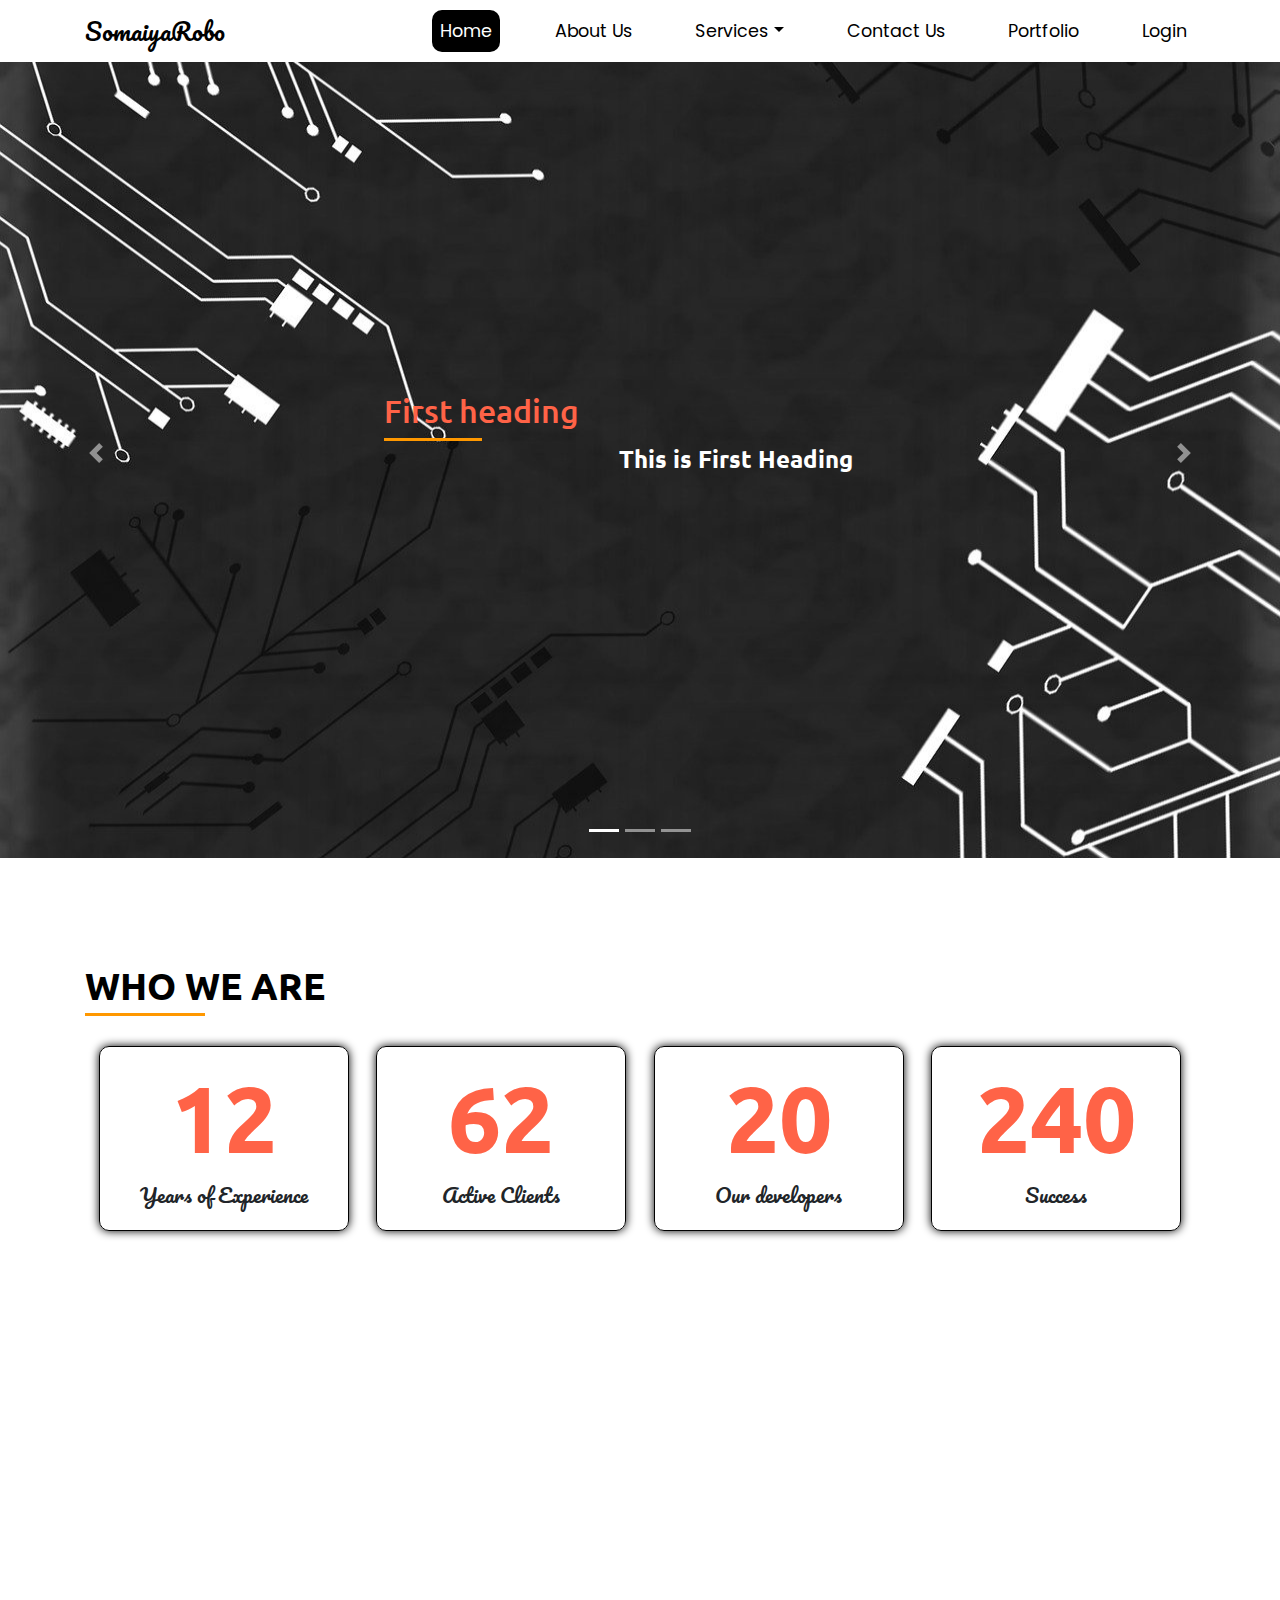
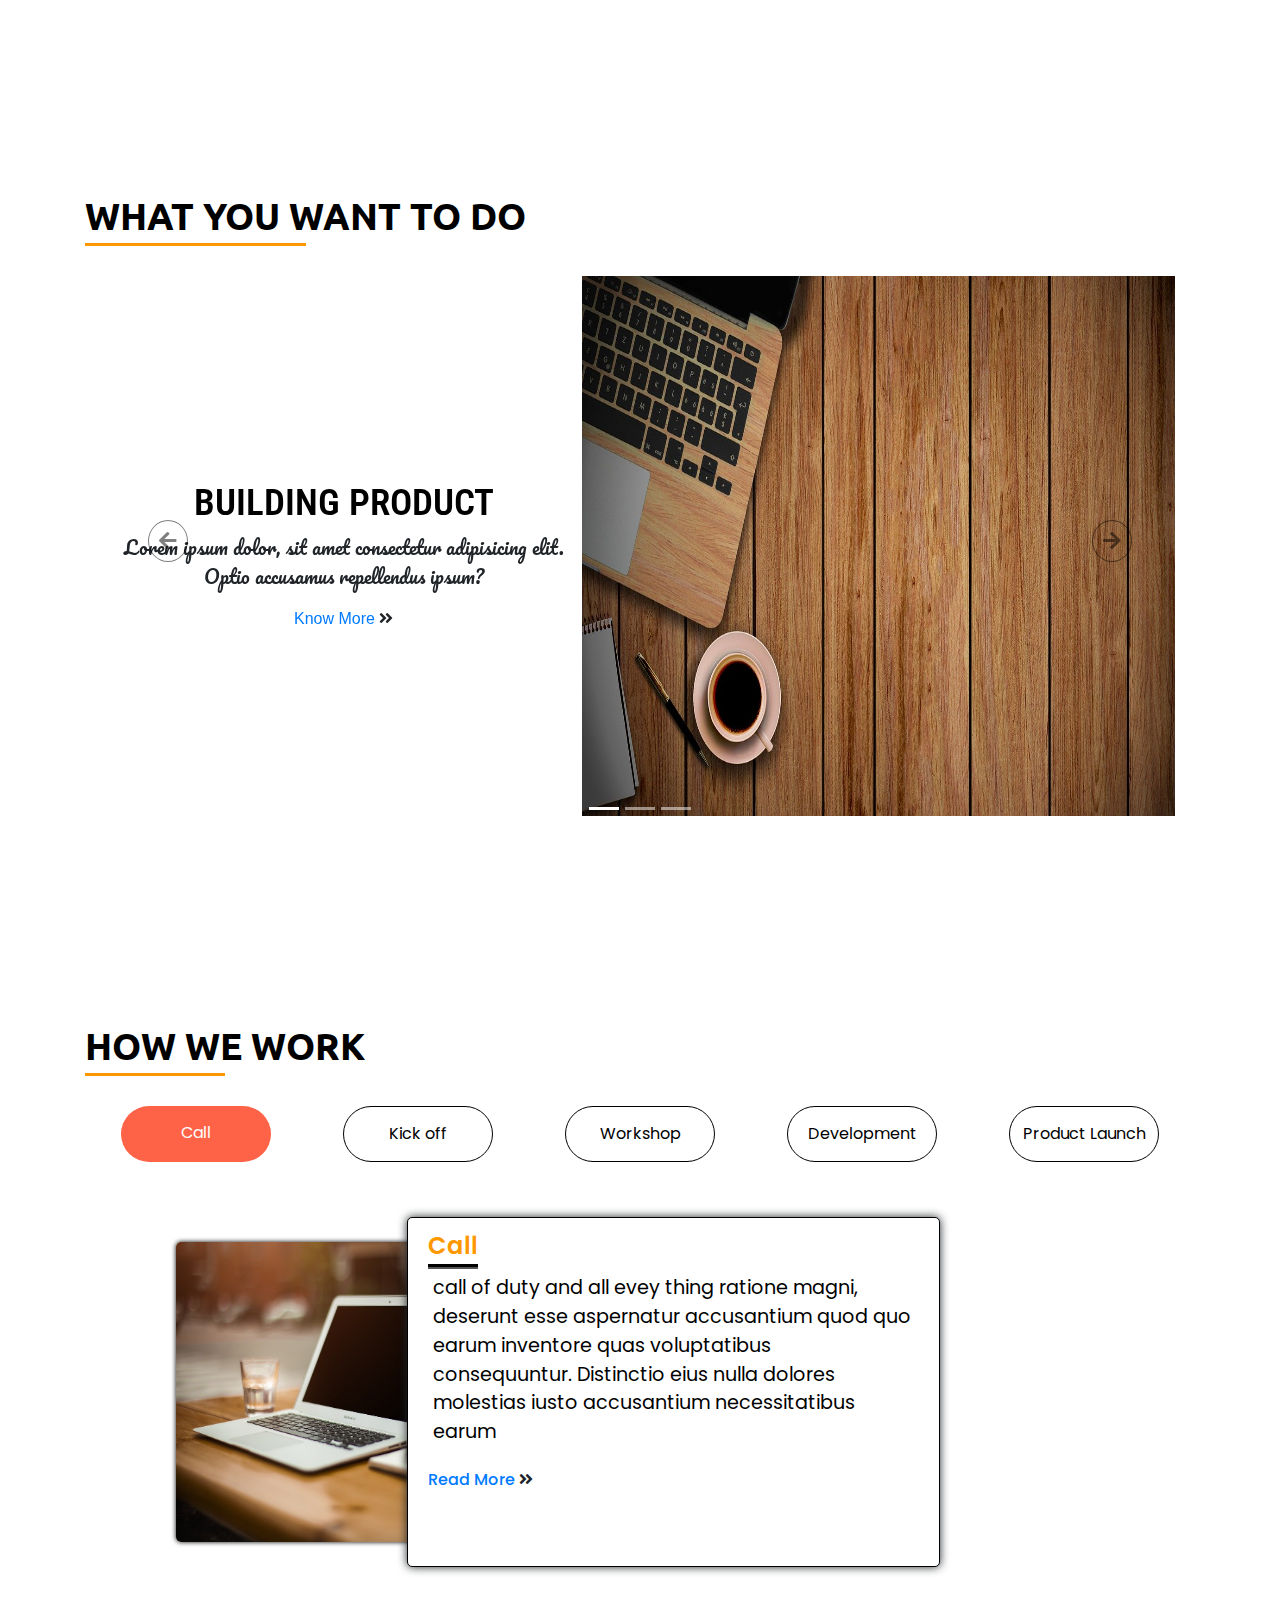
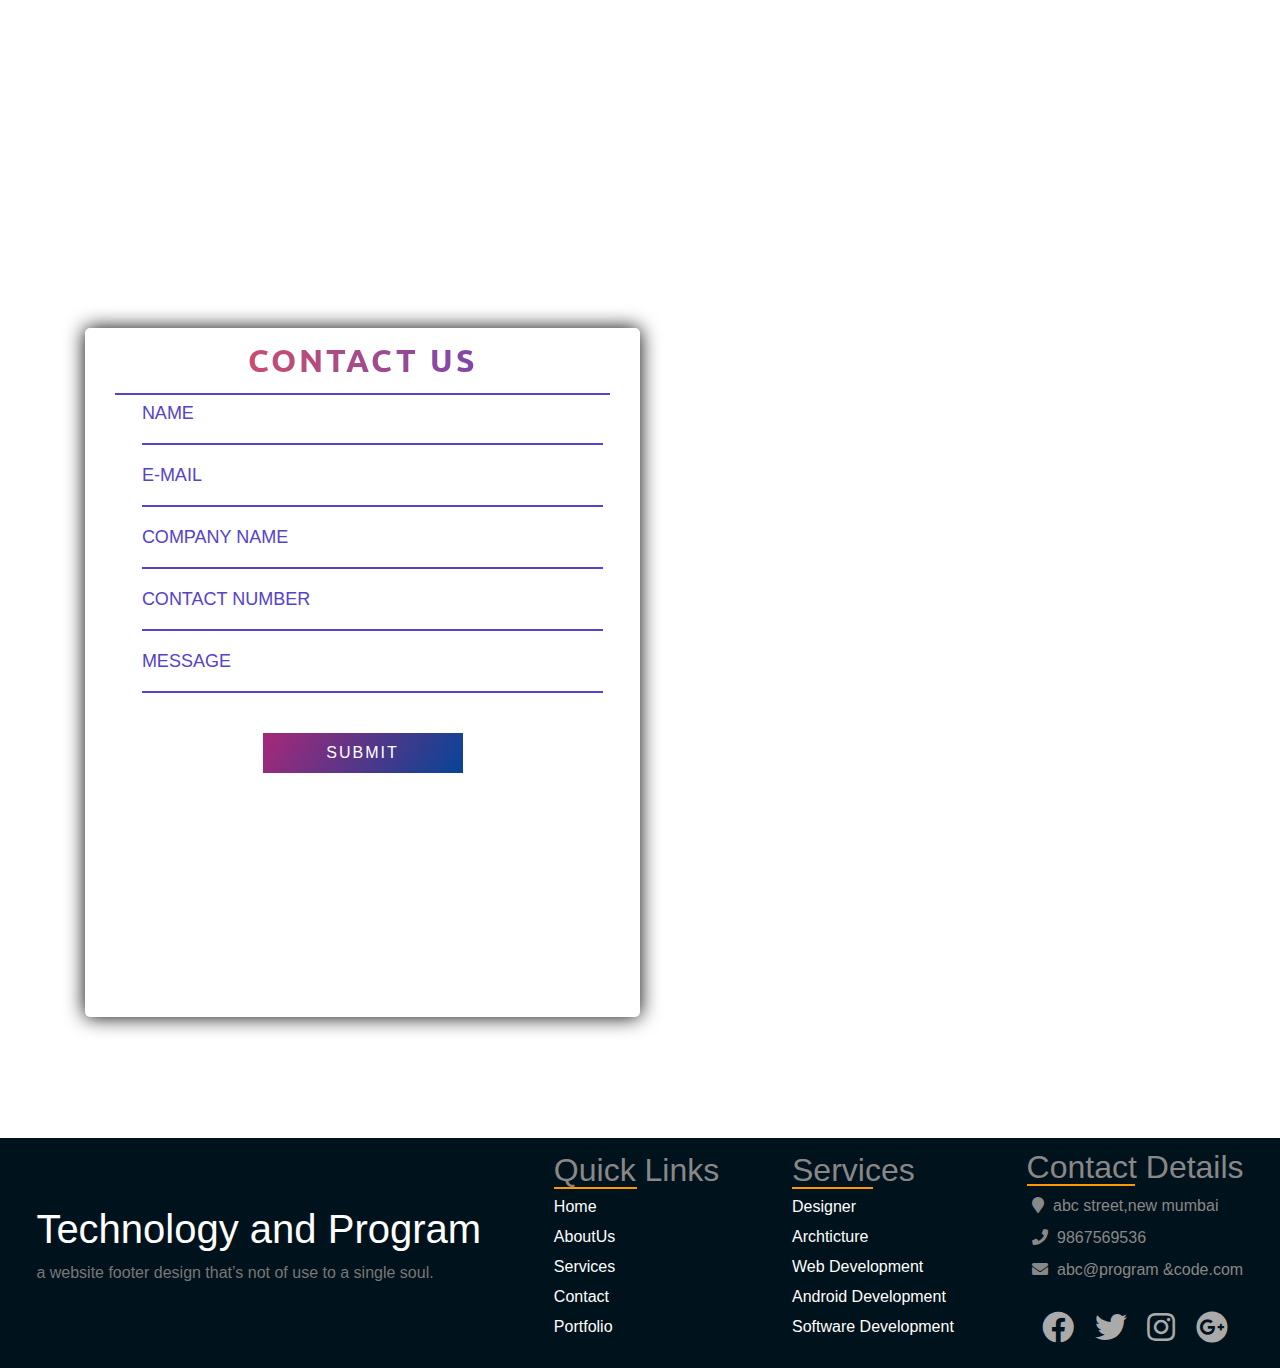
<file: index.html>
<!DOCTYPE html>
<html lang="en">

<head>
    <meta charset="UTF-8">
    <meta name="viewport" content="width=device-width, initial-scale=1.0">
    <meta http-equiv="X-UA-Compatible" content="ie=edge">
    <meta name="Description" content="Enter your description here" />
    <link rel="stylesheet" href="https://cdnjs.cloudflare.com/ajax/libs/twitter-bootstrap/4.5.2/css/bootstrap.min.css">
    <link rel="stylesheet" href="https://cdnjs.cloudflare.com/ajax/libs/font-awesome/5.14.0/css/all.min.css">
    <link href="https://fonts.googleapis.com/css2?family=Poppins:wght@500&display=swap" rel="stylesheet">
    <link rel="stylesheet" href="style.css">
    <link rel="shortcut icon" href="icon.jpg" type="image/x-icon">
    <title>SomaiyaRobo-Home</title>
</head>

<body>

    <header>
        <nav class="navbar navbar-expand-md navbar-light bg-light fixed-top">
            <div class="container">
                <a class="navbar-brand" href="#">SomaiyaRobo</a>
                <button class="navbar-toggler hidden-sm-up " type="button" data-toggle="collapse"
                    data-target="#collapsibleNavId" aria-controls="collapsibleNavId" aria-expanded="false"
                    aria-label="Toggle navigation">
                    <div class="nav-icon">
                        <div class="bar1"></div>
                        <div class="bar2"></div>
                        <div class="bar3"></div>
                    </div>
                </button>
                <div class="collapse navbar-collapse" id="collapsibleNavId">
                    <ul class="navbar-nav ml-auto d-flex justify-content-between ">
                        <li class="nav-item ">
                            <a class="nav-link active" href="#">Home</a>
                        </li>
                        <li class="nav-item">
                            <a class="nav-link" href="#">About Us</a>
                        </li>
                        <li class="nav-item dropdown">
                            <a class="nav-link dropdown-toggle" href="#" id="dropdownId" data-toggle="dropdown"
                                aria-haspopup="true" aria-expanded="false">Services</a>
                            <div class="dropdown-menu" aria-labelledby="dropdownId">
                                <a class="dropdown-item" href="#">Game Devleopent</a>
                                <a class="dropdown-item" href="#">Android Devleopent</a>
                                <div class="dropdown-divider"></div>
                                <a class="dropdown-item" href="#">Android Devleopent</a>
                            </div>
                        </li>
                        <li class="nav-item">
                            <a class="nav-link" href="#">Contact Us</a>
                        </li>
                        <li class="nav-item">
                            <a class="nav-link" href="#">Portfolio</a>
                        </li>
                        <li class="nav-item">
                            <a class="nav-link" href="#">Login</a>
                        </li>
                    </ul>
                </div>
            </div>
        </nav>

        <div id="carouselId1" class="carousel mt-5 slide" data-ride="carousel">
            <ol class="carousel-indicators">
                <li data-target="#carouselId1" data-slide-to="0" class="active"></li>
                <li data-target="#carouselId1" data-slide-to="1"></li>
                <li data-target="#carouselId1" data-slide-to="2"></li>
            </ol>
            <div class="carousel-inner" role="listbox">
                <div class="carousel-item carousel active">
                    <img src="img2.jpeg" alt="First slide">
                    <div class="carousel-caption d-none d-sm-block">
                        <div class="heading">
                            <h2>First heading</h2>
                            <div class="underline"></div>
                        </div>
                        <p>This is First Heading</p>
                    </div>
                </div>
                <div class="carousel-item carousel">
                    <img src="img4.png" alt="Second slide">
                    <div class="carousel-caption d-none d-sm-block">
                        <div class="heading">
                            <h2>Second heading</h2>
                            <div class="underline"></div>
                        </div>
                        <p>This is Second Heading</p>
                    </div>
                </div>
                <div class="carousel-item carousel">
                    <img src="img5.png" alt="Third slide">
                    <div class="carousel-caption d-none d-sm-block">
                        <div class="heading">
                            <h2>Third heading</h2>
                            <div class="underline"></div>
                        </div>
                        <p>This is Third Heading</p>
                    </div>
                </div>
            </div>
            <a class="carousel-control-prev" href="#carouselId1" role="button" data-slide="prev">
                <span class="carousel-control-prev-icon" aria-hidden="true"></span>
                <span class="sr-only">Previous</span>
            </a>
            <a class="carousel-control-next" href="#carouselId1" role="button" data-slide="next">
                <span class="carousel-control-next-icon" aria-hidden="true"></span>
                <span class="sr-only">Next</span>
            </a>
        </div>
    </header>

    <div class="container">
        <div class=" WWR box-container">
            <div class="heading">
                <div class="title">Who We Are</div>
                <div class="underline"></div>
            </div>
            <div class=" boxes">
                <div class="box">
                    <h1>12</h1>
                    <h5>Years of Experience</h5>
                </div>

                <div class="box">
                    <h1>62</h1>
                    <h5>Active Clients</h5>
                </div>

                <div class="box">
                    <h1>20</h1>
                    <h5>Our developers</h5>
                </div>

                <div class="box">
                    <h1>240</h1>
                    <h5>Success</h5>
                </div>
            </div>
        </div>
    </div>
    <div class="container">
        <div class="box-container">
            <div class="heading">
                <div class="title">What You Want To Do</div>
                <div class="underline"></div>
            </div>
            <div class="todo">
                <div id="carouselId2" class="carousel slide" data-ride="carousel">
                    <ol class="carousel-indicators">
                        <li data-target="#carouselId2" data-slide-to="0" class="active"></li>
                        <li data-target="#carouselId2" data-slide-to="1"></li>
                        <li data-target="#carouselId2" data-slide-to="2"></li>
                    </ol>
                    <div class="carousel-inner" role="listbox">
                        <div class="carousel-item active">
                            <div class="todo-container">
                                <div class="text">
                                    <h1 class="title">Building Product</h1>
                                    <p>Lorem ipsum dolor, sit amet consectetur adipisicing elit. Optio accusamus
                                        repellendus ipsum?</p>
                                    <a href="#">Know More</a> <i class="fa fa-angle-double-right"></i>
                                </div>
                                <div class="img"><img src="img1.jpg" alt=""></div>
                            </div>
                        </div>
                        <div class="carousel-item">
                            <div class="todo-container">
                                <div class="text">
                                    <h1 class="title">Implementing AI</h1>
                                    <p>Lorem ipsum dolor, sit amet consectetur adipisicing elit. Optio accusamus
                                        repellendus ipsum?</p>

                                    <a href="#">Know More</a> <i class="fa fa-angle-double-right"></i>
                                </div>
                                <div class="img"><img src="img2.jpeg" alt=""></div>
                            </div>
                        </div>
                        <div class="carousel-item">
                            <div class="todo-container">
                                <div class="text">
                                    <h1 class="title">pritam chomu and Haramkhor</h1>
                                    <p>Lorem ipsum dolor, sit amet consectetur adipisicing elit. Optio accusamus
                                        repellendus ipsum?</p>

                                    <a href="#">Know More</a> <i class="fa fa-angle-double-right"></i>
                                </div>
                                <div class="img"><img src="img5.png" alt=""></div>
                            </div>
                        </div>
                    </div>
                    <a class="carousel-control-prev" href="#carouselId2" role="button" data-slide="prev">
                        <span class="fa fa-arrow-left" aria-hidden="true"></span>
                        <span class="sr-only">Previous</span>
                    </a>
                    <a class="carousel-control-next" href="#carouselId2" role="button" data-slide="next">
                        <span class="fa fa-arrow-right" aria-hidden="true"></span>
                        <span class="sr-only">Next</span>
                    </a>
                </div>

            </div>
        </div>
    </div>

    <div class="container">
        <div class="box-container">
            <div class="heading">
                <div class="title">How We Work</div>
                <div class="underline"></div>
            </div>
            <div class="work">
                <ul class="sidenav ">
                    <li data-item="call" class=" acitve">Call</li>
                    <li data-item="kickof">Kick off</li>
                    <li data-item="workshop">Workshop</li>
                    <li data-item="development">Development</li>
                    <li data-item="product">Product Launch</li>
                </ul>
                <div data-id="call" class="details active">
                    <div class="img"><img src="img7.jpeg" alt=""></div>
                    <div class="content">
                        <div class="heading">Call</div>
                        <p>call of duty and all evey thing ratione magni, deserunt esse aspernatur accusantium quod
                            quo
                            earum inventore quas voluptatibus consequuntur. Distinctio eius nulla dolores molestias
                            iusto accusantium necessitatibus earum </p>

                        <a href="#">Read More</a> <i class="fa fa-angle-double-right"></i>
                    </div>
                </div>
                <div data-id="kickof" class="details">
                    <div class="img"><img src="img2.jpeg" alt=""></div>
                    <div class="content">
                        <div class="heading">Kick off</div>
                        <p>it all about kicking off consectetur adipisicing elit. Possimus fugit itaque non dolor ea
                            at
                            totam
                            unde? Itaque modi dolorem reprehenderit ratione magni, deserunt esse aspernatur
                            accusantium
                        </p>

                        <a href="#">Read More</a> <i class="fa fa-angle-double-right"></i>
                    </div>
                </div>
                <div data-id="workshop" class="details ">
                    <div class="img"><img src="img5.png" alt=""></div>
                    <div class="content">
                        <div id="call" class="heading">Workshop</div>
                        <p>We organise the workshop for our clients dolor sit amet consectetur adipisicing elit.
                            Possimus
                            fugit
                            itaque non dolor ea at totam
                            unde? Itaque modi dolorem reprehenderit ratione magni, deserunt esse aspernatur
                        </p>

                        <a href="#">Read More</a> <i class="fa fa-angle-double-right"></i>
                    </div>
                </div>
                <div data-id="development" class="details">
                    <div class="img"><img src="img4.png" alt=""></div>
                    <div class="content">
                        <div id="call" class="heading">Development</div>
                        <p>We welcome all our developer to serve their best sit amet consectetur adipisicing elit.
                            Possimus
                            fugit itaque non dolor ea at totam
                            unde? Itaque modi dolorem reprehenderit ratione magni, deserunt esse aspernatur
                        </p>
                        <a href="#">Read More</a> <i class="fa fa-angle-double-right"></i>
                    </div>
                </div>
                <div data-id="product" class="details ">
                    <div class="img"><img src="img1.jpg" alt=""></div>
                    <div class="content">
                        <div class="heading">Product</div>
                        <p>we launches the product securely and with great user experience adipisicing elit.
                            Possimus
                            fugit
                            itaque non dolor ea at totam
                            unde? Itaque modi dolorem reprehenderit ratione magni, deserunt esse aspernatur
                        </p>
                        <a href="#">Read More</a> <i class="fa fa-angle-double-right"></i>
                    </div>
                </div>
            </div>
        </div>
    </div>
    <div class="container">
        <div class="box-container">
            <div class=" form ">
                <form action="" method="get">
                    <fieldset class="get_in_touch">
                        <legend class="title">Contact Us</legend>
                        <div class="contact-form row">
                            <div class="form-field col-11">
                                <input id="name" class="input-text" type="text" name="">
                                <label for="name" class="label">NAME</label>
                            </div>
                            <div class="form-field col-11">
                                <input id="email" class="input-text" type="text" name="">
                                <label for="email" class="label">E-MAIL</label>
                            </div>
                            <div class="form-field col-11">
                                <input id="company " class="input-text" type="text" name="">
                                <label for="company" class="label">COMPANY NAME</label>
                            </div>
                            <div class="form-field col-11">
                                <input id="phone" class="input-text" type="text" name="">
                                <label for="phone" class="label">CONTACT NUMBER</label>
                            </div>
                            <div class="form-field col-lg-11">
                                <input id="message" class="input-text" type="text" name="">
                                <label for="message" class="label">MESSAGE</label>
                            </div>
                            <div class="form-field col-lg-12">
                                <input class="submit-btn" type="submit" value="submit" name="">
                            </div>
                        </div>
                    </fieldset>
                </form>
            </div>
        </div>
    </div>
    <footer>
        <div class="footer">
            <div class="footer-item">
                <h1>Technology and Program</h1>
                <p>a website footer design that’s not of use to a single soul. </p>
            </div>
            <div class="footer-item">
                <h2>Quick Links</h2>
                <div class="border"></div>
                <ul>
                    <li><a href="">Home</a></li>
                    <li><a href="">AboutUs</a></li>
                    <li><a href="">Services</a></li>
                    <li><a href="">Contact</a></li>
                    <li><a href="">Portfolio</a></li>
                </ul>
            </div>
            <div class="footer-item">
                <h2>Services</h2>
                <div class="border"></div>
                <ul>
                    <li><a href="">Designer</a></li>
                    <li><a href="">Archticture</a></li>
                    <li><a href="">Web Development</a></li>
                    <li><a href="">Android Development</a></li>
                    <li><a href="">Software Development</a></li>
                </ul>
            </div>

            <div class="footer-item">
                <h2>Contact Details</h2>
                <div class="border"></div>
                <ul>
                    <li><i class="fa fa-map-marker" aria-hidden="true"></i> abc street,new mumbai</li>
                    <li><i class="fa fa-phone" aria-hidden="true"></i> 9867569536</li>
                    <li><i class="fa fa-envelope" aria-hidden="true"></i> abc@program &code.com</li>
                </ul>
                <div class="social-media">
                    <ul>
                        <li><i class="fab fa-facebook"></i></li>
                        <li><i class="fab fa-twitter"></i></li>
                        <li><i class="fab fa-instagram"></i></li>
                        <li><i class="fab fa-google-plus"></i></li>
                    </ul>
                </div>
            </div>
        </div>
    </footer>


    <script src="app.js"></script>
    <script src="https://cdnjs.cloudflare.com/ajax/libs/jquery/3.5.1/jquery.slim.min.js"></script>
    <script src="https://cdnjs.cloudflare.com/ajax/libs/popper.js/1.16.1/umd/popper.min.js"></script>
    <script src="https://cdnjs.cloudflare.com/ajax/libs/twitter-bootstrap/4.5.2/js/bootstrap.min.js"></script>
</body>

</html>
</file>
<file: style.css>
@import url('https://fonts.googleapis.com/css2?family=Pacifico&family=Poppins:wght@600&family=Roboto+Condensed:wght@700&family=Ubuntu:wght@500&display=swap');
:root{
    --poppins:'Poppins', sans-serif;
    --pacifico:'Pacifico', cursive;
    --roboto:'Roboto Condensed', sans-serif;
    --ubuntu:'Ubuntu', sans-serif;
}
* {
    padding: 0;
    margin: 0;
    box-sizing: border-box;
    text-decoration: none;
    list-style: none;
}

body {
    /* background: linear-gradient(to top left, skyblue, white)fixed; */
}

a:hover {
    text-decoration: none;
}

img {
    width: max-content;
}

.nav-icon {
    display: inline-block;
    width: 35px;
}

.navbar-toggler {
    padding: 5px 10px;
}

.bar1,
.bar2,
.bar3 {
    width: 100%;
    height: 3px;
    margin: 5px 0;
    background: #000;
    z-index: 1;
    transition: 0.5s ease;
}

.active .bar1 {
    transform: translateY(8px) rotate(135deg);
}

.active .bar2 {
    opacity: 0;
}

.active .bar3 {
    transform: translateY(-8px) rotate(-135deg);
}

.bg-light {
    background-color: #FFF !important;
}

.navbar-light .navbar-brand {
    color: black;
    font-size: 1.5em;
    font-family: var(--pacifico);
}

.navbar-light .navbar-nav .nav-link,
.dropdown-item {
    color: black;
    font-size: 1.1rem;
    transition: all 0.4s;
    font-family: var(--poppins);
}

.navbar-light .navbar-nav .nav-link:hover,
.dropdown-item:hover,
.navbar-light .navbar-nav .nav-item>.active {
    color: white;
    background: #000;
    border-radius: 10px;
}

.navbar-nav {
    width: 80%;
}

/* ######################carousel imgages modificaton#################### */
.carousel img {
    width: 100%;
    height: 90vh;
}

.carousel-caption {
    top: 40%;
    left: 30%;
    font-size: 1.5em;
    font-weight: 700;
    font-family: var(--ubuntu);
}

.carousel-caption h2 {
    color: tomato;
}

.carousel-caption p {
    color: white;
}

.heading {
    width: fit-content;
}

.underline {
    height: 3px;
    width: 50%;
    background: #ff9800;
}

.box-container {
    position: relative;
    height: 90vh;
}

.title {
    display: block;
    text-transform: uppercase;
    font-size: 2.3em;
    font-weight: 600;
    color: black;
    margin-top: 20px;
    font-family: var(--ubuntu);
}
.WWR .heading .title{
    margin-top: 100px;
}

.box-container .boxes {
    display: flex;
    justify-content: space-around;
    flex-wrap: wrap;
    min-height: 240px;
}


.boxes .box {
    position: relative;
    font-size: 1.3em;
    text-align: center;
    border: 1px solid black;
    border-radius: 10px;
    width: 250px;
    margin: 30px 0;
    padding: 15px;
    box-shadow: 0 0 10px black;
}

.box h1 {
    color: tomato;
    font-weight: 600;
    font-size: 4.5em;
    font-family: var(--ubuntu);
}
.box h5 {
    font-family: var(--pacifico);
}
.work {
    width: 100%;
    margin: 25px 0;
}

.work .sidenav {
    display: flex;
    justify-content: space-around;
    flex-wrap: wrap;
    transition: all 0.5s ease;
}

.work .sidenav li {
    border: 1px solid black;
    border-radius: 50px;
    width: 150px;
    padding: 15px 5px;
    margin: 5px;
    text-align: center;
    color:black;
    font-size:1em;
    font-family: var(--poppins);
    transition: all 0.2s ;
}

.work .sidenav li:hover {
    background: tomato;
    color: white !important;
}
.sidenav .active{
    border: none !important;
    background: tomato;
    color: white !important;
    box-shadow: none !important;
}
.work .details {
    position: relative;
    display: none;
    width: 80%;
    left: 5%;
    margin: 50px 0;
    
    font-family: var(--poppins);
}

.work .details .content {
    position: absolute;
    border: 1px solid black;
    box-shadow: 0 0 10px;
    padding: 10px 20px;
    border-radius: 5px;
    font-weight: 500;
    left: 30%;
    width: 60%;
    height: 350px;
    background: #FFF;
    transition: all 0.5s ease;
}

.work .details .img {
    position: absolute;
    height: 350px;
    left: 4%;
}

.work .details .img img {
    position: absolute;
    border-radius: 5px;
    box-shadow: 0 0 5px black, inset 0 0 30px white;
    top: 7%;
    width: 350px;
    height: 300px;
    z-index: -1;
}

.work .details .content .heading {
    color: #ff9800;
    font-size: 1.5em;
    font-weight: 600;
    border-bottom: 5px groove black;
}

.work .details .content p {
    padding: 5px;
    font-weight: 400;
    font-size: 1.2em;
}

.work .details .content p {
    z-index: 2;
    color: black;
}

.work .active {
    display: block;
}

.todo {
    position: relative;
}

.todo-container {
    margin-top: 10px;
    display: flex;
    padding: 20px;
    /* border: 1px solid; */
}

.todo-container .text {
    text-align: center;
    align-self: center;
    font-weight: 500;
}
.todo-container .text .title{
    font-family: var(--roboto);
}
.todo-container .text p {
    font-family: var(--pacifico);
    font-size: 1.2em;
}

.todo-container .img {
    height: 60vh;
}

.todo-container .img img {
    height: 100%;
    width: 100%;
}

.fa-arrow-right,
.fa-arrow-left {
    color: #000;
    border: 1px solid black;
    border-radius: 50%;
    padding: 10px;
    font-size: 20px;
    opacity: 1;
}

.form {
    /* border: .1px solid black; */
    /* margin-top: 40px; */
    margin:100px 0;
    border-radius: 5px;
    width: 50%;
    padding: 20px 30px;
    height: 85%;
    box-shadow: 0 0 20px black;
}

.get_in_touch .title {
    text-transform: uppercase;
    text-align: center;
    letter-spacing: 3px;
    border-bottom: 2px solid;
    font-size: 2em;
    line-height: 25px;
    padding-bottom: 20px;
    color: #5543ca;
    background: linear-gradient(to right, #f4524d 0%, #5543ca 100%);
    -webkit-background-clip: text;
    -webkit-text-fill-color: transparent;

}

.contact-form {
    text-align: center;
}

.contact-form .form-field {
    position: relative;
    margin: 20px auto;
    padding: 0 10px;
}

.contact-form .input-text {

    display: block;
    margin: 0 10px;
    padding: 10px;
    width: 100%;
    height: 15px;
    border-width: 0 0 2px 0;
    border-color: #5543ca;
    font-size: 18px;
    line-height: 26px;
    font-weight: 400;
}

.contact-form .input-text:focus+.label,
.contact-form .input-text.not-empty+.label {
    transform: translateY(-14px);
}

.contact-form .input-text:focus {
    outline: none;
}

.contact-form .label {
    position: absolute;
    left: 20px;
    bottom: 11px;
    font-size: 18px;
    line-height: 26px;
    font-weight: 400;
    color: #5543ca;
    cursor: text;
    transition: transform 0.2s ease-in-out;

}

.contact-form .submit-btn {
    display: inline-block;
    background-image: linear-gradient(125deg, #a72879, #064497);
    color: #fff;
    text-transform: uppercase;
    align-self: center;
    letter-spacing: 2px;
    font-size: 16px;
    padding: 8px 16px;
    border: none;
    width: 200px;
    cursor: pointer;

}

.contact-form .submit-btn:hover {
    box-shadow: 0 0 20px;
}

.footer {
    width: 100%;
    font-size: 1em;
    background: #00121b;
    display: flex;
    justify-content: space-around;
    align-items: center;
    flex-wrap: wrap;
}

.footer-item {
    min-height: 100%;
    padding: 10px;

}

.footer-item h1 {
    color: white;
    transition: all 0.2s;
}

.footer-item p {
    color: #777;
    transition: all 0.2s;
}

.footer-item h2 {
    color: #888;
    transition: all 0.2s;
}

.border {
    height: 2px;
    width: 50%;
    margin-top: -10px;
    border: transparent !important;
    background: #ff9800;
}

.footer-item ul li {
    margin: 6px 0;
}

.footer-item ul li a {
    color: white;
    transition: all 0.2s;

    text-decoration-line: none;
}

.footer-item h1:hover,
.footer-item h2:hover,
.footer-item p:hover,
.footer-item ul li a:hover,
.footer-item ul li:hover {
    cursor: pointer;
    color: #ff9800;
    text-shadow: 0 0 5px 15px #ff9800;
}

.footer-item ul li i {
    padding: 5px;
}

.footer-item ul li {
    color: #888;
}

.footer-item .social-media ul {
    display: flex;
    flex-direction: row;
    margin: 0 5px;
    justify-content: space-around;
}

.footer-item .social-media ul li {
    color: #aaa;
    font-size: 2em;
    transition: all 0.4s;
}

.footer-item .social-media ul li:hover {
    color: #ff9800;
    text-shadow: 0 0 10px 15px #ff9800;
}



/* ########################All media query goes here######################## */
@media screen and (max-width:530px) {

    .work .details {
        height: 80vh;
        line-height: 25px;
    }

    .work .details .img {
        display: block;
        width: 100%;
        height: 100%;
        left: 0;
    }

    .work .details .img img {
        top: 0;
        width: 100%;
        height: 90%;
    }

    .work .details .content {
        width: 100%;
        left: 0;
        color: white;
        height: 90%;
        background: transparent;
    }


    .todo-container {
        margin-top: 10px;
        display: block;
        padding: 20px;
        border: 1px solid;
    }
}

@media (max-width: 768px) {
    .navbar-nav {
        width: 100%;
    }

    .box-container {
        height: auto;
    }

    .title {
        font-size: 2.5em;
    }

    .navbar-expand-md .navbar-nav .nav-link {
        padding-right: 0px;
        padding-left: 0px;
    }
}
</file>
